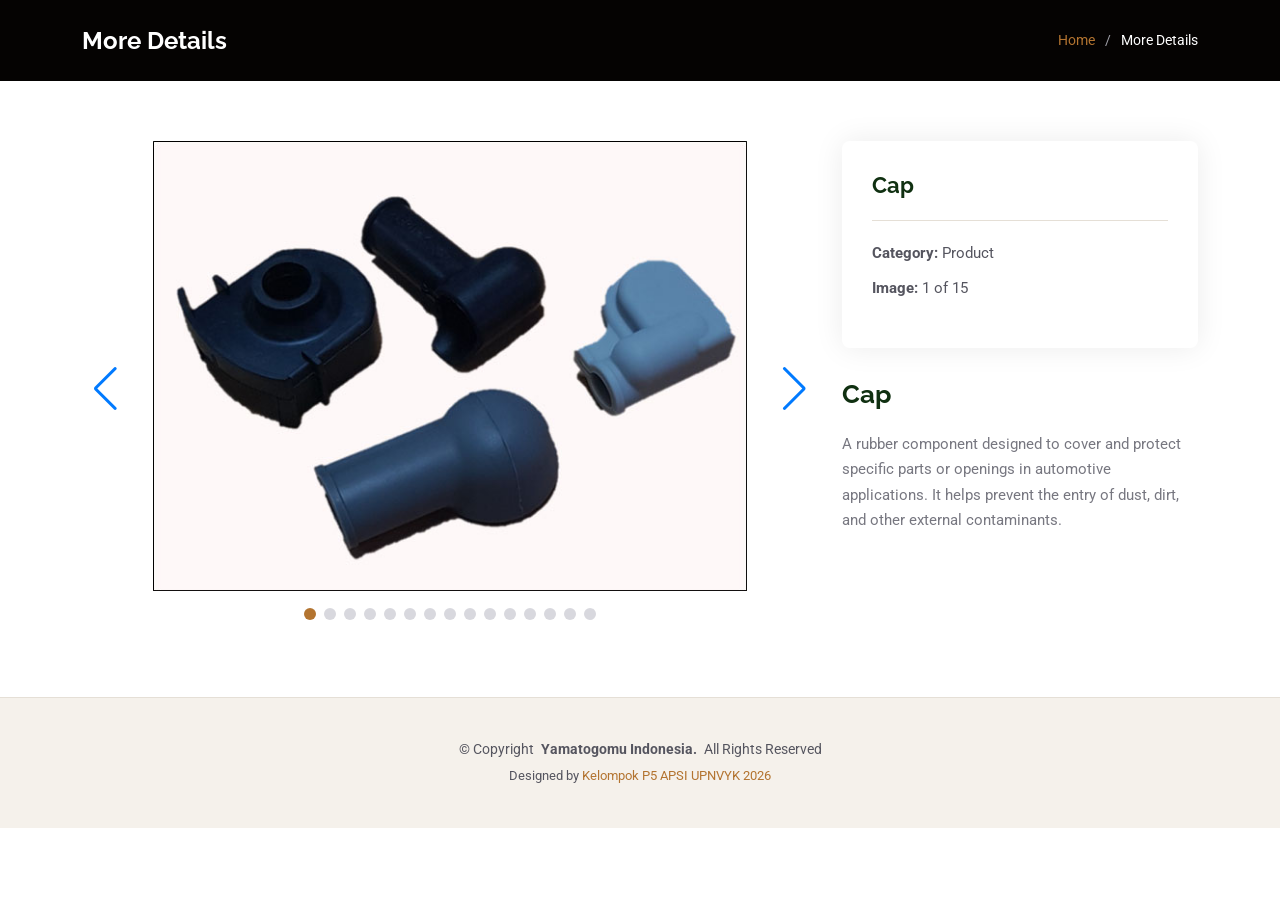
<file: portfolio-details.html>
<!DOCTYPE html>
<html lang="en">

<head>
  <meta charset="utf-8">
  <meta content="width=device-width, initial-scale=1.0" name="viewport">
  <title>More Details - iPortfolio Bootstrap Template</title>
  <meta content="" name="description">
  <meta content="" name="keywords">

  <!-- Favicons -->
  <link href="assets/img/favicon.png" rel="icon">
  <link href="assets/img/apple-touch-icon.png" rel="apple-touch-icon">

  <!-- Fonts -->
  <link href="https://fonts.googleapis.com" rel="preconnect">
  <link href="https://fonts.gstatic.com" rel="preconnect" crossorigin>
  <link href="https://fonts.googleapis.com/css2?family=Roboto:ital,wght@0,100;0,300;0,400;0,500;0,700;0,900;1,100;1,300;1,400;1,500;1,700;1,900&family=Poppins:ital,wght@0,100;0,200;0,300;0,400;0,500;0,600;0,700;0,800;0,900;1,100;1,200;1,300;1,400;1,500;1,600;1,700;1,800;1,900&family=Raleway:ital,wght@0,100;0,200;0,300;0,400;0,500;0,600;0,700;0,800;0,900;1,100;1,200;1,300;1,400;1,500;1,600;1,700;1,800;1,900&display=swap" rel="stylesheet">

  <!-- Vendor CSS Files -->
  <link href="assets/vendor/bootstrap/css/bootstrap.min.css" rel="stylesheet">
  <link href="assets/vendor/bootstrap-icons/bootstrap-icons.css" rel="stylesheet">
  <link href="assets/vendor/aos/aos.css" rel="stylesheet">
  <link href="assets/vendor/glightbox/css/glightbox.min.css" rel="stylesheet">
  <link href="assets/vendor/swiper/swiper-bundle.min.css" rel="stylesheet">

  <!-- Main CSS File -->
  <link href="assets/css/main.css" rel="stylesheet">

  <!-- =======================================================
  * Template Name: iPortfolio
  * Template URL: https://bootstrapmade.com/iportfolio-bootstrap-portfolio-websites-template/
  * Updated: Jun 29 2024 with Bootstrap v5.3.3
  * Author: BootstrapMade.com
  * License: https://bootstrapmade.com/license/
  ======================================================== -->
</head>

<body class="portfolio-details-page">

  <main class="main">

    <!-- Page Title -->
    <div class="page-title dark-background">
      <div class="container d-lg-flex justify-content-between align-items-center">
        <h1 class="mb-2 mb-lg-0">More Details</h1>
        <nav class="breadcrumbs">
          <ol>
            <li><a href="index.html">Home</a></li>
            <li class="current">More Details</li>
          </ol>
        </nav>
      </div>
    </div><!-- End Page Title -->

    <!-- More Details Section -->
    <section id="portfolio-details" class="portfolio-details section">

      <div class="container" data-aos="fade-up" data-aos-delay="100">

        
<div class="row gy-4">

  <!-- Image Slider -->
  <div class="col-lg-8">
    <div class="portfolio-details-slider swiper init-swiper">

      <script type="application/json" class="swiper-config">
        {
          "loop": true,
          "speed": 600,
          "slidesPerView": 1,
          "pagination": {
            "el": ".swiper-pagination",
            "type": "bullets",
            "clickable": true
          },
          "navigation": {
            "nextEl": ".swiper-button-next",
            "prevEl": ".swiper-button-prev"
          }
        }
      </script>

      <div class="swiper-wrapper align-items-center">

        <div class="swiper-slide">
          <img src="assets/img/yamatogomu/cap.jpg" alt="Detail 1">
        </div>

        <div class="swiper-slide">
          <img src="assets/img/yamatogomu/bush.jpg" alt="Detail 2">
        </div>

        <div class="swiper-slide">
          <img src="assets/img/yamatogomu/silicone.png" alt="Detail 3">
        </div>

        <div class="swiper-slide">
          <img src="assets/img/yamatogomu/sheet.JPG" alt="Detail 1">
        </div>

        <div class="swiper-slide">
          <img src="assets/img/yamatogomu/produk.png" alt="Detail 2">
        </div>

        <div class="swiper-slide">
          <img src="assets/img/yamatogomu/seal.jpg" alt="Detail 3">
        </div>

        <div class="swiper-slide">
          <img src="assets/img/yamatogomu/compound.JPG" alt="Detail 1">
        </div>

        <div class="swiper-slide">
          <img src="assets/img/yamatogomu/compoundPacking.jpg" alt="Detail 2">
        </div>

        <div class="swiper-slide">
          <img src="assets/img/yamatogomu/compoundrib.jpg" alt="Detail 3">
        </div>

        <div class="swiper-slide">
          <img src="assets/img/yamatogomu/molding.jpg" alt="Detail 1">
        </div>

        <div class="swiper-slide">
          <img src="assets/img/yamatogomu/mixingmc.jpg" alt="Detail 2">
        </div>

        <div class="swiper-slide">
          <img src="assets/img/yamatogomu/quality.jpg" alt="Detail 3">
        </div>

        <div class="swiper-slide">
          <img src="assets/img/yamatogomu/auiatf.jpeg" alt="Detail 1">
        </div>

        <div class="swiper-slide">
          <img src="assets/img/yamatogomu/mcu.jpeg" alt="Detail 2">
        </div>

        <div class="swiper-slide">
          <img src="assets/img/yamatogomu/famget.JPG" alt="Detail 3">
        </div>

      </div>

      <div class="swiper-button-prev"></div>
      <div class="swiper-button-next"></div>
      <div class="swiper-pagination"></div>

    </div>
  </div>

  <!-- Information -->
  <div class="col-lg-4">

    <div class="portfolio-info">
      <h3 id="detail-title">Nama Detail 1</h3>
      <ul>
        <li><strong>Category:</strong>
          <span id="detail-category">Kategori 1</span>
        </li>
        <li><strong>Image:</strong>
          <span id="detail-number">1 of 15</span>
        </li>
      </ul>
    </div>

    <div class="portfolio-description">
      <h2 id="detail-heading">Nama Detail 1</h2>
      <p id="detail-description">
        Deskripsi lengkap untuk foto pertama.
      </p>
    </div>

  </div>

</div>

    </section><!-- /More Details Section -->

  </main>

  <footer id="footer" class="footer position-relative light-background">

    <div class="container">
      <div class="copyright text-center ">
        <p>© <span>Copyright</span> <strong class="px-1 sitename">Yamatogomu Indonesia.</strong> <span>All Rights Reserved</span></p>
      </div>
      <div class="credits">
        <!-- All the links in the footer should remain intact. -->
        <!-- You can delete the links only if you've purchased the pro version. -->
        <!-- Licensing information: https://bootstrapmade.com/license/ -->
        <!-- Purchase the pro version with working PHP/AJAX contact form: [buy-url] -->
        Designed by <a href="https://drive.google.com/file/d/1KtH_M3xXVa4kvYHDziP4cWGYQkrOi0k0/view?usp=sharing">Kelompok P5 APSI UPNVYK 2026</a> 
      </div>
    </div>

  </footer>

  <!-- Scroll Top -->
  <a href="#" id="scroll-top" class="scroll-top d-flex align-items-center justify-content-center"><i class="bi bi-arrow-up-short"></i></a>

  <!-- Preloader -->
  <div id="preloader"></div>

  <!-- Vendor JS Files -->
  <script src="assets/vendor/bootstrap/js/bootstrap.bundle.min.js"></script>
  <script src="assets/vendor/php-email-form/validate.js"></script>
  <script src="assets/vendor/aos/aos.js"></script>
  <script src="assets/vendor/typed.js/typed.umd.js"></script>
  <script src="assets/vendor/purecounter/purecounter_vanilla.js"></script>
  <script src="assets/vendor/waypoints/noframework.waypoints.js"></script>
  <script src="assets/vendor/glightbox/js/glightbox.min.js"></script>
  <script src="assets/vendor/imagesloaded/imagesloaded.pkgd.min.js"></script>
  <script src="assets/vendor/isotope-layout/isotope.pkgd.min.js"></script>
  <script src="assets/vendor/swiper/swiper-bundle.min.js"></script>

  <!-- Main JS File -->
  <script src="assets/js/main.js"></script>

  

<script>
  const detailData = [
    {
      title: "Cap",
      category: "Product",
      description: "A rubber component designed to cover and protect specific parts or openings in automotive applications. It helps prevent the entry of dust, dirt, and other external contaminants."
    },
    {
      title: "Bush",
      category: "Product",
      description: "A rubber component used to absorb vibration and reduce noise between connected automotive parts. It helps improve comfort and minimize direct contact between components."
    },
    {
      title: "Cover Connector",
      category: "Product",
      description: "A rubber-based protective component designed to cover connector areas. It helps protect connections from dust, moisture, and external interference."
    },
    {
      title: "Compound Sheet",
      category: "Product",
      description: "A sheet-shaped rubber material produced from a rubber compound. It serves as a material form that can be further processed into various rubber components according to production requirements."
    },
    {
      title: "All Products",
      category: "Product",
      description: "A collection of rubber components manufactured by PT Yamatogomu Indonesia for automotive applications. These products are developed to support different component functions and customer requirements."
    },
    {
      title: "Seal",
      category: "Product",
      description: "A rubber component designed to help prevent leakage between connected parts. It provides a sealing function and helps protect internal components from external contaminants."
    },
    {
      title: "Compound",
      category: "Product",
      description: "A ribbon-shaped rubber compound material prepared for further manufacturing processes. Its form allows the material to be handled and processed according to production needs."
    },
    {
      title: "Compound Sheet Packaging",
      category: "Product",
      description: "A packaging process for rubber compound sheets to maintain product condition during storage and handling. Proper packaging also helps protect the material before it is delivered or used in the next production stage."
    },
    {
      title: "Compound Ribbon Packaging",
      category: "Product",
      description: "A packaging process for rubber compound ribbons to keep the material organized and protected. It supports material handling, storage, and preparation for subsequent manufacturing processes."
    },
    {
      title: "Molding Machine",
      category: "Facility",
      description: "Molding machines are used to shape rubber materials into specific product forms through a controlled molding process. This equipment helps produce rubber components with the required dimensions and shapes for automotive applications."
    },
    {
      title: "Mixing Machine",
      category: "Facility",
      description: "Mixing machines are used to blend raw rubber with various ingredients to produce a uniform rubber compound. This process helps prepare the material before it proceeds to the next manufacturing stage."
    },
    {
      title: "Equipment",
      category: "Facility",
      description: "Various production equipment supports the rubber manufacturing process, from material preparation to product inspection. Each piece of equipment contributes to maintaining production efficiency and product quality."
    },
    {
      title: "Audit IATF",
      category: "Activity",
      description: "An audit activity conducted to evaluate the implementation of the IATF 16949 Quality Management System. It helps ensure that manufacturing processes meet automotive industry quality requirements and support continuous improvement."
    },
    {
      title: "Inhouse Activity",
      category: "Activity",
      description: "An internal company activity that encourages employee engagement, teamwork, and communication. It provides opportunities for employees to strengthen collaboration and build a positive working environment."
    },
    {
      title: "Family Gathering",
      category: "Activity",
      description: "A company gathering that brings employees and their families together in a relaxed and enjoyable environment. This activity aims to strengthen relationships, create memorable experiences, and build a stronger sense of belonging within the company."
    }
  ];

 
window.addEventListener("load", function () {

    // Mengambil elemen slider
    const sliderElement = document.querySelector(
        ".portfolio-details-slider"
    );

    if (!sliderElement || !sliderElement.swiper) {
        console.error("Swiper belum berhasil diinisialisasi.");
        return;
    }

    // Mengambil Swiper
    const swiper = sliderElement.swiper;

    // Mengambil ID dari URL
    const params = new URLSearchParams(window.location.search);
    const selectedId = Number(params.get("id") || 0);

    // Memastikan ID sesuai dengan jumlah data
    const initialIndex =
        selectedId >= 0 && selectedId < detailData.length
            ? selectedId
            : 0;

    // Menampilkan gambar sesuai ID yang diklik
    swiper.slideToLoop(initialIndex, 0);

    // Memperbarui informasi detail
    function updateDetail() {

        const index = swiper.realIndex;
        const detail = detailData[index];

        if (!detail) return;

        document.getElementById("detail-title").textContent =
            detail.title;

        document.getElementById("detail-category").textContent =
            detail.category;

        document.getElementById("detail-number").textContent =
            (index + 1) + " of " + detailData.length;

        document.getElementById("detail-heading").textContent =
            detail.title;

        document.getElementById("detail-description").textContent =
            detail.description;
    }

    // Memperbarui informasi ketika gambar slider berubah
    swiper.on("slideChange", updateDetail);

    // Menampilkan informasi awal
    updateDetail();

});
</script>
</body>
</html>
</file>
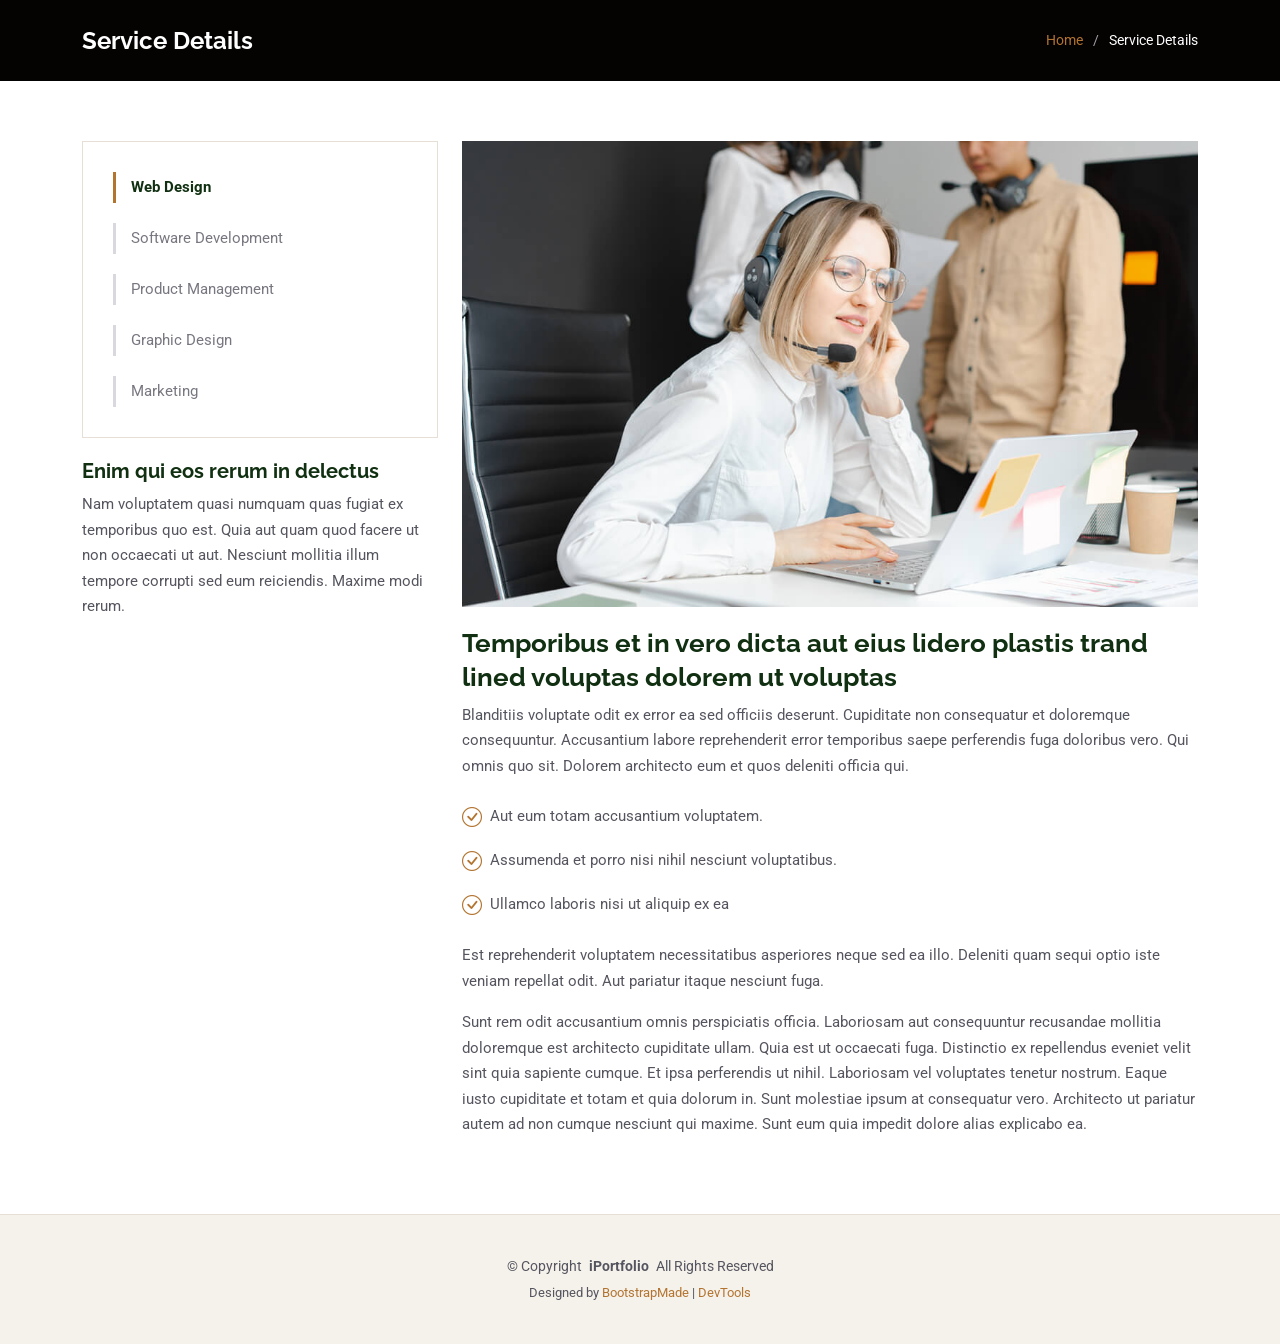
<file: service-details.html>
<!DOCTYPE html>
<html lang="en">

<head>
  <meta charset="utf-8">
  <meta content="width=device-width, initial-scale=1.0" name="viewport">
  <title>Service Details - iPortfolio Bootstrap Template</title>
  <meta content="" name="description">
  <meta content="" name="keywords">

  <!-- Favicons -->
  <link href="assets/img/favicon.png" rel="icon">
  <link href="assets/img/apple-touch-icon.png" rel="apple-touch-icon">

  <!-- Fonts -->
  <link href="https://fonts.googleapis.com" rel="preconnect">
  <link href="https://fonts.gstatic.com" rel="preconnect" crossorigin>
  <link href="https://fonts.googleapis.com/css2?family=Roboto:ital,wght@0,100;0,300;0,400;0,500;0,700;0,900;1,100;1,300;1,400;1,500;1,700;1,900&family=Poppins:ital,wght@0,100;0,200;0,300;0,400;0,500;0,600;0,700;0,800;0,900;1,100;1,200;1,300;1,400;1,500;1,600;1,700;1,800;1,900&family=Raleway:ital,wght@0,100;0,200;0,300;0,400;0,500;0,600;0,700;0,800;0,900;1,100;1,200;1,300;1,400;1,500;1,600;1,700;1,800;1,900&display=swap" rel="stylesheet">

  <!-- Vendor CSS Files -->
  <link href="assets/vendor/bootstrap/css/bootstrap.min.css" rel="stylesheet">
  <link href="assets/vendor/bootstrap-icons/bootstrap-icons.css" rel="stylesheet">
  <link href="assets/vendor/aos/aos.css" rel="stylesheet">
  <link href="assets/vendor/glightbox/css/glightbox.min.css" rel="stylesheet">
  <link href="assets/vendor/swiper/swiper-bundle.min.css" rel="stylesheet">

  <!-- Main CSS File -->
  <link href="assets/css/main.css" rel="stylesheet">

  <!-- =======================================================
  * Template Name: iPortfolio
  * Template URL: https://bootstrapmade.com/iportfolio-bootstrap-portfolio-websites-template/
  * Updated: Jun 29 2024 with Bootstrap v5.3.3
  * Author: BootstrapMade.com
  * License: https://bootstrapmade.com/license/
  ======================================================== -->
</head>

<body class="service-details-page">

  <header id="header" class="header dark-background d-flex flex-column">
    <i class="header-toggle d-xl-none bi bi-list"></i>

    <div class="profile-img">
      <img src="assets/img/my-profile-img.jpg" alt="" class="img-fluid rounded-circle">
    </div>

    <a href="index.html" class="logo d-flex align-items-center justify-content-center">
      <!-- Uncomment the line below if you also wish to use an image logo -->
      <!-- <img src="assets/img/logo.png" alt=""> -->
      <h1 class="sitename">Alex Smith</h1>
    </a>

    <div class="social-links text-center">
      <a href="#" class="twitter"><i class="bi bi-twitter-x"></i></a>
      <a href="#" class="facebook"><i class="bi bi-facebook"></i></a>
      <a href="#" class="instagram"><i class="bi bi-instagram"></i></a>
      <a href="#" class="google-plus"><i class="bi bi-skype"></i></a>
      <a href="#" class="linkedin"><i class="bi bi-linkedin"></i></a>
    </div>

    <nav id="navmenu" class="navmenu">
      <ul>
        <li><a href="#hero"><i class="bi bi-house navicon"></i>Home</a></li>
        <li><a href="#about"><i class="bi bi-person navicon"></i> About</a></li>
        <li><a href="#resume"><i class="bi bi-file-earmark-text navicon"></i> Resume</a></li>
        <li><a href="#portfolio"><i class="bi bi-images navicon"></i> Portfolio</a></li>
        <li><a href="#services"><i class="bi bi-hdd-stack navicon"></i> Services</a></li>
        <li class="dropdown"><a href="#"><i class="bi bi-menu-button navicon"></i> <span>Dropdown</span> <i class="bi bi-chevron-down toggle-dropdown"></i></a>
          <ul>
            <li><a href="#">Dropdown 1</a></li>
            <li class="dropdown"><a href="#"><span>Deep Dropdown</span> <i class="bi bi-chevron-down toggle-dropdown"></i></a>
              <ul>
                <li><a href="#">Deep Dropdown 1</a></li>
                <li><a href="#">Deep Dropdown 2</a></li>
                <li><a href="#">Deep Dropdown 3</a></li>
                <li><a href="#">Deep Dropdown 4</a></li>
                <li><a href="#">Deep Dropdown 5</a></li>
              </ul>
            </li>
            <li><a href="#">Dropdown 2</a></li>
            <li><a href="#">Dropdown 3</a></li>
            <li><a href="#">Dropdown 4</a></li>
          </ul>
        </li>
        <li><a href="#contact"><i class="bi bi-envelope navicon"></i> Contact</a></li>
      </ul>
    </nav>

  </header>

  <main class="main">

    <!-- Page Title -->
    <div class="page-title dark-background">
      <div class="container d-lg-flex justify-content-between align-items-center">
        <h1 class="mb-2 mb-lg-0">Service Details</h1>
        <nav class="breadcrumbs">
          <ol>
            <li><a href="index.html">Home</a></li>
            <li class="current">Service Details</li>
          </ol>
        </nav>
      </div>
    </div><!-- End Page Title -->

    <!-- Service Details Section -->
    <section id="service-details" class="service-details section">

      <div class="container">

        <div class="row gy-4">

          <div class="col-lg-4" data-aos="fade-up" data-aos-delay="100">
            <div class="services-list">
              <a href="#" class="active">Web Design</a>
              <a href="#">Software Development</a>
              <a href="#">Product Management</a>
              <a href="#">Graphic Design</a>
              <a href="#">Marketing</a>
            </div>

            <h4>Enim qui eos rerum in delectus</h4>
            <p>Nam voluptatem quasi numquam quas fugiat ex temporibus quo est. Quia aut quam quod facere ut non occaecati ut aut. Nesciunt mollitia illum tempore corrupti sed eum reiciendis. Maxime modi rerum.</p>
          </div>

          <div class="col-lg-8" data-aos="fade-up" data-aos-delay="200">
            <img src="assets/img/services.jpg" alt="" class="img-fluid services-img">
            <h3>Temporibus et in vero dicta aut eius lidero plastis trand lined voluptas dolorem ut voluptas</h3>
            <p>
              Blanditiis voluptate odit ex error ea sed officiis deserunt. Cupiditate non consequatur et doloremque consequuntur. Accusantium labore reprehenderit error temporibus saepe perferendis fuga doloribus vero. Qui omnis quo sit. Dolorem architecto eum et quos deleniti officia qui.
            </p>
            <ul>
              <li><i class="bi bi-check-circle"></i> <span>Aut eum totam accusantium voluptatem.</span></li>
              <li><i class="bi bi-check-circle"></i> <span>Assumenda et porro nisi nihil nesciunt voluptatibus.</span></li>
              <li><i class="bi bi-check-circle"></i> <span>Ullamco laboris nisi ut aliquip ex ea</span></li>
            </ul>
            <p>
              Est reprehenderit voluptatem necessitatibus asperiores neque sed ea illo. Deleniti quam sequi optio iste veniam repellat odit. Aut pariatur itaque nesciunt fuga.
            </p>
            <p>
              Sunt rem odit accusantium omnis perspiciatis officia. Laboriosam aut consequuntur recusandae mollitia doloremque est architecto cupiditate ullam. Quia est ut occaecati fuga. Distinctio ex repellendus eveniet velit sint quia sapiente cumque. Et ipsa perferendis ut nihil. Laboriosam vel voluptates tenetur nostrum. Eaque iusto cupiditate et totam et quia dolorum in. Sunt molestiae ipsum at consequatur vero. Architecto ut pariatur autem ad non cumque nesciunt qui maxime. Sunt eum quia impedit dolore alias explicabo ea.
            </p>
          </div>

        </div>

      </div>

    </section><!-- /Service Details Section -->

  </main>

  <footer id="footer" class="footer position-relative light-background">

    <div class="container">
      <div class="copyright text-center ">
        <p>© <span>Copyright</span> <strong class="px-1 sitename">iPortfolio</strong> <span>All Rights Reserved</span></p>
      </div>
      <div class="credits">
        <!-- All the links in the footer should remain intact. -->
        <!-- You can delete the links only if you've purchased the pro version. -->
        <!-- Licensing information: https://bootstrapmade.com/license/ -->
        <!-- Purchase the pro version with working PHP/AJAX contact form: [buy-url] -->
        Designed by <a href="https://bootstrapmade.com/">BootstrapMade</a> | <a href="https://bootstrapmade.com/tools/">DevTools</a>
      </div>
    </div>

  </footer>

  <!-- Scroll Top -->
  <a href="#" id="scroll-top" class="scroll-top d-flex align-items-center justify-content-center"><i class="bi bi-arrow-up-short"></i></a>

  <!-- Preloader -->
  <div id="preloader"></div>

  <!-- Vendor JS Files -->
  <script src="assets/vendor/bootstrap/js/bootstrap.bundle.min.js"></script>
  <script src="assets/vendor/php-email-form/validate.js"></script>
  <script src="assets/vendor/aos/aos.js"></script>
  <script src="assets/vendor/typed.js/typed.umd.js"></script>
  <script src="assets/vendor/purecounter/purecounter_vanilla.js"></script>
  <script src="assets/vendor/waypoints/noframework.waypoints.js"></script>
  <script src="assets/vendor/glightbox/js/glightbox.min.js"></script>
  <script src="assets/vendor/imagesloaded/imagesloaded.pkgd.min.js"></script>
  <script src="assets/vendor/isotope-layout/isotope.pkgd.min.js"></script>
  <script src="assets/vendor/swiper/swiper-bundle.min.js"></script>

  <!-- Main JS File -->
  <script src="assets/js/main.js"></script>

</body>

</html>
</file>
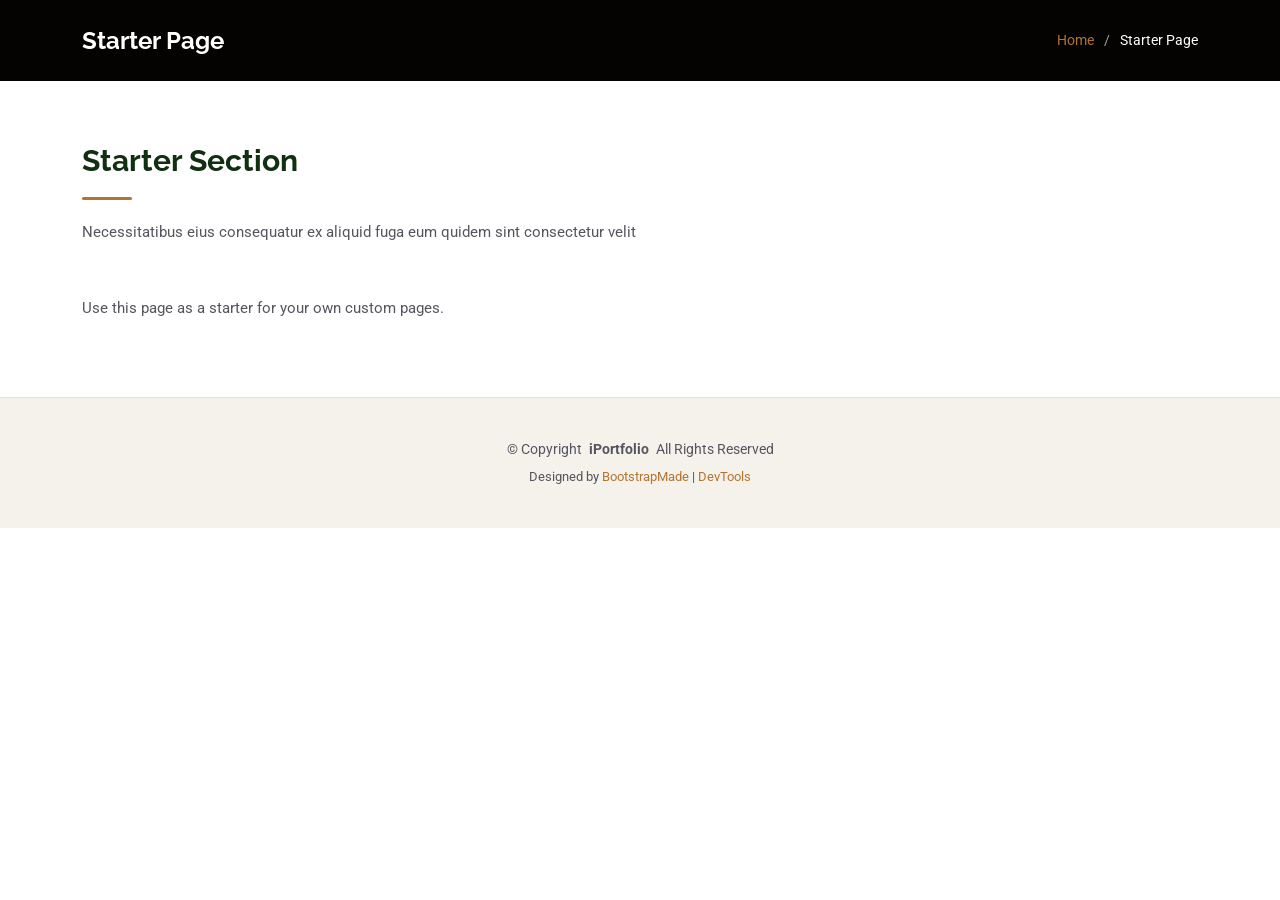
<file: starter-page.html>
<!DOCTYPE html>
<html lang="en">

<head>
  <meta charset="utf-8">
  <meta content="width=device-width, initial-scale=1.0" name="viewport">
  <title>Starter Page - iPortfolio Bootstrap Template</title>
  <meta content="" name="description">
  <meta content="" name="keywords">

  <!-- Favicons -->
  <link href="assets/img/favicon.png" rel="icon">
  <link href="assets/img/apple-touch-icon.png" rel="apple-touch-icon">

  <!-- Fonts -->
  <link href="https://fonts.googleapis.com" rel="preconnect">
  <link href="https://fonts.gstatic.com" rel="preconnect" crossorigin>
  <link href="https://fonts.googleapis.com/css2?family=Roboto:ital,wght@0,100;0,300;0,400;0,500;0,700;0,900;1,100;1,300;1,400;1,500;1,700;1,900&family=Poppins:ital,wght@0,100;0,200;0,300;0,400;0,500;0,600;0,700;0,800;0,900;1,100;1,200;1,300;1,400;1,500;1,600;1,700;1,800;1,900&family=Raleway:ital,wght@0,100;0,200;0,300;0,400;0,500;0,600;0,700;0,800;0,900;1,100;1,200;1,300;1,400;1,500;1,600;1,700;1,800;1,900&display=swap" rel="stylesheet">

  <!-- Vendor CSS Files -->
  <link href="assets/vendor/bootstrap/css/bootstrap.min.css" rel="stylesheet">
  <link href="assets/vendor/bootstrap-icons/bootstrap-icons.css" rel="stylesheet">
  <link href="assets/vendor/aos/aos.css" rel="stylesheet">
  <link href="assets/vendor/glightbox/css/glightbox.min.css" rel="stylesheet">
  <link href="assets/vendor/swiper/swiper-bundle.min.css" rel="stylesheet">

  <!-- Main CSS File -->
  <link href="assets/css/main.css" rel="stylesheet">

  <!-- =======================================================
  * Template Name: iPortfolio
  * Template URL: https://bootstrapmade.com/iportfolio-bootstrap-portfolio-websites-template/
  * Updated: Jun 29 2024 with Bootstrap v5.3.3
  * Author: BootstrapMade.com
  * License: https://bootstrapmade.com/license/
  ======================================================== -->
</head>

<body class="starter-page-page">

  <header id="header" class="header dark-background d-flex flex-column">
    <i class="header-toggle d-xl-none bi bi-list"></i>

    <div class="profile-img">
      <img src="assets/img/my-profile-img.jpg" alt="" class="img-fluid rounded-circle">
    </div>

    <a href="index.html" class="logo d-flex align-items-center justify-content-center">
      <!-- Uncomment the line below if you also wish to use an image logo -->
      <!-- <img src="assets/img/logo.png" alt=""> -->
      <h1 class="sitename">Alex Smith</h1>
    </a>

    <div class="social-links text-center">
      <a href="#" class="twitter"><i class="bi bi-twitter-x"></i></a>
      <a href="#" class="facebook"><i class="bi bi-facebook"></i></a>
      <a href="#" class="instagram"><i class="bi bi-instagram"></i></a>
      <a href="#" class="google-plus"><i class="bi bi-skype"></i></a>
      <a href="#" class="linkedin"><i class="bi bi-linkedin"></i></a>
    </div>

    <nav id="navmenu" class="navmenu">
      <ul>
        <li><a href="#hero"><i class="bi bi-house navicon"></i>Home</a></li>
        <li><a href="#about"><i class="bi bi-person navicon"></i> About</a></li>
        <li><a href="#resume"><i class="bi bi-file-earmark-text navicon"></i> Resume</a></li>
        <li><a href="#portfolio"><i class="bi bi-images navicon"></i> Portfolio</a></li>
        <li><a href="#services"><i class="bi bi-hdd-stack navicon"></i> Services</a></li>
        <li class="dropdown"><a href="#"><i class="bi bi-menu-button navicon"></i> <span>Dropdown</span> <i class="bi bi-chevron-down toggle-dropdown"></i></a>
          <ul>
            <li><a href="#">Dropdown 1</a></li>
            <li class="dropdown"><a href="#"><span>Deep Dropdown</span> <i class="bi bi-chevron-down toggle-dropdown"></i></a>
              <ul>
                <li><a href="#">Deep Dropdown 1</a></li>
                <li><a href="#">Deep Dropdown 2</a></li>
                <li><a href="#">Deep Dropdown 3</a></li>
                <li><a href="#">Deep Dropdown 4</a></li>
                <li><a href="#">Deep Dropdown 5</a></li>
              </ul>
            </li>
            <li><a href="#">Dropdown 2</a></li>
            <li><a href="#">Dropdown 3</a></li>
            <li><a href="#">Dropdown 4</a></li>
          </ul>
        </li>
        <li><a href="#contact"><i class="bi bi-envelope navicon"></i> Contact</a></li>
      </ul>
    </nav>

  </header>

  <main class="main">

    <!-- Page Title -->
    <div class="page-title dark-background">
      <div class="container d-lg-flex justify-content-between align-items-center">
        <h1 class="mb-2 mb-lg-0">Starter Page</h1>
        <nav class="breadcrumbs">
          <ol>
            <li><a href="index.html">Home</a></li>
            <li class="current">Starter Page</li>
          </ol>
        </nav>
      </div>
    </div><!-- End Page Title -->

    <!-- Starter Section Section -->
    <section id="starter-section" class="starter-section section">

      <!-- Section Title -->
      <div class="container section-title" data-aos="fade-up">
        <h2>Starter Section</h2>
        <p>Necessitatibus eius consequatur ex aliquid fuga eum quidem sint consectetur velit</p>
      </div><!-- End Section Title -->

      <div class="container" data-aos="fade-up">
        <p>Use this page as a starter for your own custom pages.</p>
      </div>

    </section><!-- /Starter Section Section -->

  </main>

  <footer id="footer" class="footer position-relative light-background">

    <div class="container">
      <div class="copyright text-center ">
        <p>© <span>Copyright</span> <strong class="px-1 sitename">iPortfolio</strong> <span>All Rights Reserved</span></p>
      </div>
      <div class="credits">
        <!-- All the links in the footer should remain intact. -->
        <!-- You can delete the links only if you've purchased the pro version. -->
        <!-- Licensing information: https://bootstrapmade.com/license/ -->
        <!-- Purchase the pro version with working PHP/AJAX contact form: [buy-url] -->
        Designed by <a href="https://bootstrapmade.com/">BootstrapMade</a> | <a href="https://bootstrapmade.com/tools/">DevTools</a>
      </div>
    </div>

  </footer>

  <!-- Scroll Top -->
  <a href="#" id="scroll-top" class="scroll-top d-flex align-items-center justify-content-center"><i class="bi bi-arrow-up-short"></i></a>

  <!-- Preloader -->
  <div id="preloader"></div>

  <!-- Vendor JS Files -->
  <script src="assets/vendor/bootstrap/js/bootstrap.bundle.min.js"></script>
  <script src="assets/vendor/php-email-form/validate.js"></script>
  <script src="assets/vendor/aos/aos.js"></script>
  <script src="assets/vendor/typed.js/typed.umd.js"></script>
  <script src="assets/vendor/purecounter/purecounter_vanilla.js"></script>
  <script src="assets/vendor/waypoints/noframework.waypoints.js"></script>
  <script src="assets/vendor/glightbox/js/glightbox.min.js"></script>
  <script src="assets/vendor/imagesloaded/imagesloaded.pkgd.min.js"></script>
  <script src="assets/vendor/isotope-layout/isotope.pkgd.min.js"></script>
  <script src="assets/vendor/swiper/swiper-bundle.min.js"></script>

  <!-- Main JS File -->
  <script src="assets/js/main.js"></script>

</body>

</html>
</file>
<file: assets/css/main.css>
/**
* Website Profile - PT Yamatogomu Indonesia
* Based on iPortfolio Bootstrap Template
* Bootstrap v5.3.3
*/

/*--------------------------------------------------------------
# 1. Font & Color Variables
--------------------------------------------------------------*/
:root {
  --default-font: "Roboto", system-ui, -apple-system, "Segoe UI", sans-serif;
  --heading-font: "Raleway", sans-serif;
  --nav-font: "Poppins", sans-serif;

  /* PT Yamatogomu Indonesia color palette */
  --background-color: #ffffff;
  --default-color: #55555f;
  --heading-color: #103011;
  --accent-color: #b37430;
  --surface-color: #f5f1eb;
  --contrast-color: #ffffff;

  --nav-color: #d0d0d0;
  --nav-hover-color: #ffffff;
  --nav-mobile-background-color: #050302;
  --nav-dropdown-background-color: #050302;
  --nav-dropdown-color: #d0d0d0;
  --nav-dropdown-hover-color: #b37430;

  --accent-hover: #a35f17;
  --light-background: #f5f1eb;
  --border-color: #e5dfd6;

  --sidebar-width: 300px;
  --transition: all 0.3s ease;

  scroll-behavior: smooth;
}

/*--------------------------------------------------------------
# 2. Color Presets
--------------------------------------------------------------*/
.light-background {
  --background-color: #f5f1eb;
  --surface-color: #eee7dc;
}

.dark-background {
  --background-color: #050302;
  --default-color: #ffffff;
  --heading-color: #ffffff;
  --surface-color: #103011;
  --contrast-color: #ffffff;
}

/*--------------------------------------------------------------
# 3. General Styling
--------------------------------------------------------------*/
body {
  color: var(--default-color);
  background-color: var(--background-color);
  font-family: var(--default-font);
  font-size: 15px;
  line-height: 1.7;
}

a {
  color: var(--accent-color);
  text-decoration: none;
  transition: var(--transition);
}

a:hover {
  color: var(--accent-hover);
}

h1, h2, h3, h4, h5, h6 {
  color: var(--heading-color);
  font-family: var(--heading-font);
  line-height: 1.3;
}

img {
  max-width: 100%;
}

/*--------------------------------------------------------------
# 4. Header & Sidebar
--------------------------------------------------------------*/
.header {
  position: fixed;
  top: 0;
  left: calc(-1 * var(--sidebar-width));
  bottom: 0;
  width: var(--sidebar-width);
  padding: 0 15px;
  overflow-y: auto;
  z-index: 997;
  color: var(--default-color);
  background-color: var(--background-color);
  border-right: 1px solid var(--border-color);
  transition: var(--transition);
}

.header.header-show {
  left: 0;
}

.header .profile-img img {
  display: block;
  width: 120px;
  margin: 15px auto;
  border: 6px solid rgba(179, 116, 48, 0.22);
  border-radius: 50%;
  object-fit: cover;
}

.header .logo {
  display: flex;
  align-items: center;
  justify-content: center;
  width: 100%;
  line-height: 1.4;
  margin: 0 auto 15px;
  text-align: center;
}

.header .logo img {
  max-height: 32px;
  margin-right: 8px;
}

.header .logo h1 {
  margin: 0;
  color: var(--heading-color);
  font-size: 19px;
  font-weight: 700;
  line-height: 1.5;
  letter-spacing: 0.4px;
  text-align: center;
}

.header .social-links {
  margin: 0 0 20px;
  text-align: center;
}

.header .social-links a {
  display: inline-flex;
  align-items: center;
  justify-content: center;
  width: 40px;
  height: 40px;
  margin: 0 2px;
  color: #ffffff;
  background: #693f12;
  border: 1px solid rgba(255, 255, 255, 0.12);
  border-radius: 50%;
  font-size: 16px;
  transition: var(--transition);
}

.header .social-links a i {
  color: #ffffff;
}

.header .social-links a:hover {
  color: #ffffff;
  background: #b37430;
  border-color: #b37430;
  transform: translateY(-3px);
}

.header .social-links a:hover i {
  color: #ffffff;
}

/*--------------------------------------------------------------
# 5. Sidebar Toggle Button
--------------------------------------------------------------*/
.header .header-toggle {
  position: fixed;
  top: 15px;
  left: 15px;
  right: auto;
  z-index: 9999;
  display: flex;
  align-items: center;
  justify-content: center;
  width: 42px;
  height: 42px;
  color: var(--contrast-color);
  background-color: var(--accent-color);
  border-radius: 50%;
  font-size: 22px;
  cursor: pointer;
  transition: var(--transition);
}

.header .header-toggle:hover {
  background-color: var(--accent-hover);
}

/*--------------------------------------------------------------
# 6. Navigation Menu
--------------------------------------------------------------*/
.mobile-nav-toggle {
  display: none;
}

.navmenu {
  padding: 0;
  z-index: 9997;
}

.navmenu ul {
  padding: 0 0 20px;
  margin: 0;
  list-style: none;
}

.navmenu a,
.navmenu a:focus {
  display: flex;
  align-items: center;
  width: 100%;
  padding: 13px 10px;
  color: var(--nav-color);
  font-family: var(--nav-font);
  font-size: 14px;
  font-weight: 400;
  white-space: nowrap;
  transition: var(--transition);
}

.navmenu a .navicon,
.navmenu a:focus .navicon {
  margin-right: 10px;
  font-size: 19px;
}

.navmenu a .toggle-dropdown,
.navmenu a:focus .toggle-dropdown {
  display: flex;
  align-items: center;
  justify-content: center;
  flex-shrink: 0;
  width: 30px;
  height: 30px;
  margin-left: auto;
  background-color: rgba(179, 116, 48, 0.16);
  border-radius: 50%;
  font-size: 12px;
  line-height: 0;
  transition: var(--transition);
}

.navmenu a .toggle-dropdown:hover {
  color: var(--contrast-color);
  background-color: var(--accent-color);
}

.navmenu a:hover,
.navmenu .active,
.navmenu .active:focus {
  color: var(--nav-hover-color);
}

.navmenu a:hover .navicon,
.navmenu .active .navicon,
.navmenu .active:focus .navicon {
  color: var(--accent-color);
}

.navmenu .active .toggle-dropdown,
.navmenu .active:focus .toggle-dropdown {
  color: var(--contrast-color);
  background-color: var(--accent-color);
  transform: rotate(180deg);
}

.navmenu .dropdown {
  display: block;
}

.navmenu .dropdown a,
.navmenu .dropdown a:focus {
  color: var(--nav-dropdown-color);
}

.navmenu .dropdown a:hover,
.navmenu .dropdown .active,
.navmenu .dropdown .active:focus {
  color: var(--nav-dropdown-hover-color);
}

.navmenu .dropdown ul {
  position: static;
  display: none;
  z-index: 99;
  padding: 5px 10px;
  margin: 5px 10px;
  background-color: var(--nav-dropdown-background-color);
  border: 1px solid rgba(255, 255, 255, 0.08);
  box-shadow: none;
  transition: var(--transition);
}

.navmenu .dropdown ul ul {
  background-color: rgba(255, 255, 255, 0.05);
}

.navmenu .dropdown > .dropdown-active {
  display: block;
}

/*--------------------------------------------------------------
# 7. Footer
--------------------------------------------------------------*/
.footer {
  position: relative;
  padding: 40px 0;
  color: var(--default-color);
  background-color: var(--background-color);
  border-top: 1px solid var(--border-color);
  font-size: 14px;
}

.footer .copyright p {
  margin-bottom: 0;
}

.footer .credits {
  margin-top: 4px;
  font-size: 13px;
  text-align: center;
}

/*--------------------------------------------------------------
# 8. Preloader
--------------------------------------------------------------*/
#preloader {
  position: fixed;
  inset: 0;
  z-index: 999999;
  overflow: hidden;
  background: var(--background-color);
  transition: all 0.6s ease-out;
}

#preloader:before {
  content: "";
  position: fixed;
  top: calc(50% - 30px);
  left: calc(50% - 30px);
  width: 60px;
  height: 60px;
  border: 6px solid var(--accent-color);
  border-top-color: transparent;
  border-bottom-color: transparent;
  border-radius: 50%;
  animation: animate-preloader 1.5s linear infinite;
}

@keyframes animate-preloader {
  0% { transform: rotate(0deg); }
  100% { transform: rotate(360deg); }
}

/*--------------------------------------------------------------
# 9. Scroll Top Button
--------------------------------------------------------------*/
.scroll-top {
  position: fixed;
  right: 15px;
  bottom: -15px;
  z-index: 99999;
  display: flex;
  align-items: center;
  justify-content: center;
  width: 44px;
  height: 44px;
  color: var(--contrast-color);
  background-color: var(--accent-color);
  border-radius: 50%;
  visibility: hidden;
  opacity: 0;
  transition: var(--transition);
}

.scroll-top i {
  color: var(--contrast-color);
  font-size: 24px;
  line-height: 0;
}

.scroll-top:hover {
  background-color: var(--accent-hover);
}

.scroll-top.active {
  bottom: 15px;
  visibility: visible;
  opacity: 1;
}

/*--------------------------------------------------------------
# 10. Page Titles & Breadcrumbs
--------------------------------------------------------------*/
.page-title {
  position: relative;
  padding: 25px 0;
  color: var(--default-color);
  background-color: var(--background-color);
}

.page-title h1 {
  font-size: 24px;
  font-weight: 700;
}

.page-title .breadcrumbs ol {
  display: flex;
  flex-wrap: wrap;
  padding: 0;
  margin: 0;
  list-style: none;
  font-size: 14px;
  font-weight: 400;
}

.page-title .breadcrumbs ol li + li {
  padding-left: 10px;
}

.page-title .breadcrumbs ol li + li::before {
  content: "/";
  display: inline-block;
  padding-right: 10px;
  color: #a0a0a8;
}

/*--------------------------------------------------------------
# 11. Global Sections
--------------------------------------------------------------*/
section,
.section {
  padding: 60px 0;
  overflow: clip;
  color: var(--default-color);
  background-color: var(--background-color);
}

.section-title {
  position: relative;
  padding-bottom: 50px;
}

.section-title h2 {
  position: relative;
  margin-bottom: 20px;
  padding-bottom: 20px;
  font-size: 30px;
  font-weight: 700;
}

.section-title h2::after {
  content: "";
  position: absolute;
  bottom: 0;
  left: 0;
  display: block;
  width: 50px;
  height: 3px;
  background-color: var(--accent-color);
  border-radius: 2px;
}

.section-title p {
  margin-bottom: 0;
}

/*--------------------------------------------------------------
# 12. Hero Section
--------------------------------------------------------------*/
.hero {
  position: relative;
  display: flex;
  align-items: center;
  justify-content: center;
  width: 100%;
  min-height: 100vh;
  padding: 80px 0;
}

.hero img {
  position: absolute;
  inset: 0;
  z-index: 1;
  display: block;
  width: 100%;
  height: 100%;
  object-fit: cover;
}

.hero::before {
  content: "";
  position: absolute;
  inset: 0;
  z-index: 2;
  background: rgba(5, 3, 2, 0.48);
}

.hero .container {
  position: relative;
  z-index: 3;
}

.hero h2 {
  margin: 0;
  color: #ffffff;
  font-size: 64px;
  font-weight: 700;
}

.hero p {
  margin: 5px 0 0;
  color: #ffffff;
  font-size: 26px;
}

.hero p span {
  letter-spacing: 1px;
  border-bottom: 2px solid var(--accent-color);
}

.hero .social-links {
  margin-top: 25px;
}

.hero .social-links a {
  display: inline-block;
  margin-right: 20px;
  color: rgba(255, 255, 255, 0.75);
  font-size: 24px;
  line-height: 1;
  transition: var(--transition);
}

.hero .social-links a:hover {
  color: var(--accent-color);
}

@media (max-width: 768px) {
  .hero h2 { font-size: 36px; }
  .hero p { font-size: 19px; }
}

/*--------------------------------------------------------------
# 13. About Section
--------------------------------------------------------------*/
.about .content h2 {
  font-size: 24px;
  font-weight: 700;
}

.about .content ul {
  padding: 0;
  list-style: none;
}

.about .content ul li {
  display: flex;
  align-items: center;
  margin-bottom: 20px;
}

.about .content ul strong {
  margin-right: 10px;
}

.about .content ul i {
  margin-right: 5px;
  color: var(--accent-color);
  font-size: 16px;
  line-height: 0;
}

/*--------------------------------------------------------------
# 14. Stats Section
--------------------------------------------------------------*/
.stats .stats-item {
  width: 100%;
  padding: 30px;
}

.stats .stats-item i {
  display: block;
  float: left;
  color: var(--accent-color);
  font-size: 44px;
  line-height: 0;
}

.stats .stats-item .purecounter {
  display: block;
  margin-left: 60px;
  color: var(--heading-color);
  font-size: 48px;
  font-weight: 700;
  line-height: 40px;
}

.stats .stats-item p {
  padding: 15px 0 0;
  margin: 0 0 0 60px;
  color: #85858e;
  font-family: var(--heading-font);
  font-size: 14px;
}

/*--------------------------------------------------------------
# 15. Skills Section
--------------------------------------------------------------*/
.skills .progress {
  display: block;
  height: 60px;
  background: none;
  border-radius: 0;
}

.skills .progress .skill {
  display: block;
  padding: 0;
  margin: 0 0 6px;
  color: var(--heading-color);
  font-family: var(--heading-font);
  font-weight: 600;
  text-transform: uppercase;
}

.skills .progress .skill .val {
  float: right;
  font-style: normal;
}

.skills .progress-bar-wrap {
  height: 10px;
  background: #eeeeF1;
}

.skills .progress-bar {
  width: 1px;
  height: 10px;
  background-color: var(--accent-color);
  transition: 0.9s;
}

/*--------------------------------------------------------------
# 16. Resume Section
--------------------------------------------------------------*/
.resume .resume-title {
  margin: 20px 0;
  color: var(--heading-color);
  font-size: 26px;
  font-weight: 700;
}

.resume .resume-item {
  position: relative;
  padding: 0 0 20px 20px;
  margin-top: -2px;
  border-left: 2px solid var(--accent-color);
}

.resume .resume-item h4 {
  margin-bottom: 10px;
  color: #777780;
  font-size: 18px;
  font-weight: 600;
  line-height: 18px;
  text-transform: uppercase;
}

.resume .resume-item h5 {
  display: inline-block;
  padding: 5px 15px;
  margin-bottom: 10px;
  font-size: 16px;
  font-weight: 600;
}

.resume .resume-item ul {
  padding-left: 20px;
}

.resume .resume-item ul li {
  padding-bottom: 10px;
}

.resume .resume-item:last-child {
  padding-bottom: 0;
}

.resume .resume-item::before {
  content: "";
  position: absolute;
  top: 0;
  left: -9px;
  width: 16px;
  height: 16px;
  background: var(--background-color);
  border: 2px solid var(--accent-color);
  border-radius: 50%;
}

/*--------------------------------------------------------------
# 17. Portfolio Section
--------------------------------------------------------------*/
.portfolio .portfolio-filters {
  padding: 0;
  margin: 0 auto 20px;
  list-style: none;
  text-align: center;
}

.portfolio .portfolio-filters li {
  display: inline-block;
  padding: 0;
  margin: 0 10px 10px;
  font-size: 14px;
  font-weight: 400;
  line-height: 1;
  text-transform: uppercase;
  cursor: pointer;
  transition: var(--transition);
}

.portfolio .portfolio-filters li:hover,
.portfolio .portfolio-filters li.filter-active {
  color: var(--accent-color);
}

.portfolio .portfolio-filters li:first-child { margin-left: 0; }
.portfolio .portfolio-filters li:last-child { margin-right: 0; }

@media (max-width: 575px) {
  .portfolio .portfolio-filters li {
    margin: 0 5px 10px;
    font-size: 13px;
  }
}

.portfolio .portfolio-content {
  position: relative;
  overflow: hidden;
}

.portfolio .portfolio-content img {
  transition: 0.3s;
}

.portfolio .portfolio-content .portfolio-info {
  position: absolute;
  inset: 0;
  z-index: 3;
  padding: 15px;
  background: rgba(5, 3, 2, 0.6);
  opacity: 0;
  transition: var(--transition);
}

.portfolio .portfolio-content .portfolio-info h4 {
  display: inline-block;
  padding: 5px 10px;
  color: #ffffff;
  background-color: var(--accent-color);
  font-size: 14px;
  font-weight: 400;
}

.portfolio .portfolio-content .portfolio-info p {
  position: absolute;
  right: 0;
  bottom: 10px;
  left: 0;
  display: inline-block;
  color: rgba(255, 255, 255, 0.85);
  font-size: 16px;
  font-weight: 600;
  text-align: center;
}

.portfolio .portfolio-content .portfolio-info .preview-link,
.portfolio .portfolio-content .portfolio-info .details-link {
  position: absolute;
  top: calc(50% - 14px);
  left: calc(50% - 40px);
  color: #ffffff;
  font-size: 26px;
  line-height: 1.2;
  transition: var(--transition);
}

.portfolio .portfolio-content .portfolio-info .preview-link:hover,
.portfolio .portfolio-content .portfolio-info .details-link:hover {
  color: var(--accent-color);
}

.portfolio .portfolio-content .portfolio-info .details-link {
  left: 50%;
  font-size: 34px;
  line-height: 0;
}

.portfolio .portfolio-content:hover .portfolio-info { opacity: 1; }
.portfolio .portfolio-content:hover img { transform: scale(1.05); }

/*--------------------------------------------------------------
# 18. Services Section
--------------------------------------------------------------*/
.services .service-item {
  position: relative;
}

.services .service-item .icon {
  display: flex;
  align-items: center;
  justify-content: center;
  width: 54px;
  height: 54px;
  margin-right: 20px;
  background: var(--accent-color);
  border: 1px solid var(--accent-color);
  border-radius: 50%;
  transition: var(--transition);
}

.services .service-item .icon i {
  color: var(--contrast-color);
  font-size: 24px;
  line-height: 0;
}

.services .service-item:hover .icon { background: var(--surface-color); }
.services .service-item:hover .icon i { color: var(--accent-color); }

.services .service-item .title {
  margin-bottom: 15px;
  font-size: 18px;
  font-weight: 700;
}

.services .service-item .title a { color: var(--heading-color); }
.services .service-item .title a:hover { color: var(--accent-color); }

.services .service-item .description {
  font-size: 14px;
  line-height: 24px;
}

/*--------------------------------------------------------------
# 19. Testimonials Section
--------------------------------------------------------------*/
.testimonials .testimonials-carousel,
.testimonials .testimonials-slider {
  overflow: hidden;
}

.testimonials .testimonial-item {
  min-height: 320px;
  box-sizing: content-box;
  text-align: center;
}

.testimonials .testimonial-item .testimonial-img {
  width: 90px;
  margin: 0 auto;
  border-radius: 50%;
}

.testimonials .testimonial-item h3 {
  margin: 10px 0 5px;
  font-size: 18px;
  font-weight: 700;
}

.testimonials .testimonial-item h4 {
  margin: 0;
  color: #85858e;
  font-size: 14px;
}

.testimonials .testimonial-item .quote-icon-left,
.testimonials .testimonial-item .quote-icon-right {
  color: rgba(179, 116, 48, 0.6);
  font-size: 26px;
  line-height: 0;
}

.testimonials .testimonial-item .quote-icon-left {
  position: relative;
  left: -5px;
  display: inline-block;
}

.testimonials .testimonial-item .quote-icon-right {
  position: relative;
  top: 10px;
  right: -5px;
  display: inline-block;
  transform: scale(-1, -1);
}

.testimonials .testimonial-item p {
  position: relative;
  padding: 20px;
  margin: 0 15px 35px;
  background-color: var(--surface-color);
  border-radius: 6px;
  box-shadow: 0 2px 15px rgba(0, 0, 0, 0.08);
  font-style: italic;
}

.testimonials .testimonial-item p::after {
  content: "";
  position: absolute;
  bottom: -20px;
  left: calc(50% - 20px);
  width: 0;
  height: 0;
  border-top: 20px solid var(--surface-color);
  border-right: 20px solid transparent;
  border-left: 20px solid transparent;
}

.testimonials .swiper-wrapper { height: auto; }

.testimonials .swiper-pagination {
  position: relative;
  margin-top: 40px;
}

.testimonials .swiper-pagination .swiper-pagination-bullet {
  width: 12px;
  height: 12px;
  background-color: var(--background-color);
  border: 1px solid var(--accent-color);
  opacity: 1;
}

.testimonials .swiper-pagination .swiper-pagination-bullet-active {
  background-color: var(--accent-color);
}

/*--------------------------------------------------------------
# 20. Contact Section
--------------------------------------------------------------*/
.contact .info-wrap {
  padding: 30px;
  background-color: var(--surface-color);
  border-radius: 8px;
  box-shadow: 0 0 20px rgba(0, 0, 0, 0.06);
}

.contact .info-item { margin-bottom: 40px; }

.contact .info-item i {
  display: flex;
  align-items: center;
  justify-content: center;
  width: 44px;
  height: 44px;
  margin-right: 15px;
  color: var(--accent-color);
  background: rgba(179, 116, 48, 0.14);
  border-radius: 50%;
  font-size: 20px;
  transition: var(--transition);
}

.contact .info-item h3 {
  padding: 0;
  margin-bottom: 5px;
  font-size: 18px;
  font-weight: 700;
}

.contact .info-item p {
  padding: 0;
  margin-bottom: 0;
  font-size: 14px;
}

.contact .info-item:hover i {
  color: var(--contrast-color);
  background: var(--accent-color);
}

.contact .php-email-form {
  height: 100%;
  padding: 30px;
  background-color: var(--surface-color);
  border-radius: 8px;
  box-shadow: 0 0 20px rgba(0, 0, 0, 0.06);
}

.contact .php-email-form input[type="text"],
.contact .php-email-form input[type="email"],
.contact .php-email-form textarea {
  padding: 10px 15px;
  color: var(--default-color);
  background-color: #ffffff;
  border: 1px solid var(--border-color);
  border-radius: 5px;
  box-shadow: none;
  font-size: 14px;
}

.contact .php-email-form input[type="text"]:focus,
.contact .php-email-form input[type="email"]:focus,
.contact .php-email-form textarea:focus {
  border-color: var(--accent-color);
}

.contact .php-email-form input[type="text"]::placeholder,
.contact .php-email-form input[type="email"]::placeholder,
.contact .php-email-form textarea::placeholder {
  color: #a0a0a8;
}

.contact .php-email-form button[type="submit"] {
  padding: 10px 30px;
  color: var(--contrast-color);
  background: var(--accent-color);
  border: 0;
  border-radius: 50px;
  transition: var(--transition);
}

.contact .php-email-form button[type="submit"]:hover {
  background: var(--accent-hover);
}

/*--------------------------------------------------------------
# 21. Portfolio Details Section
--------------------------------------------------------------*/
.portfolio-details .portfolio-details-slider img { width: 100%; }

.portfolio-details .portfolio-details-slider .swiper-pagination {
  position: relative;
  margin-top: 20px;
}

.portfolio-details .portfolio-details-slider .swiper-pagination .swiper-pagination-bullet {
  width: 12px;
  height: 12px;
  background-color: #d8d8de;
  opacity: 1;
}

.portfolio-details .portfolio-details-slider .swiper-pagination .swiper-pagination-bullet-active {
  background-color: var(--accent-color);
}

.portfolio-details .portfolio-info {
  padding: 30px;
  border-radius: 8px;
  box-shadow: 0 0 30px rgba(0, 0, 0, 0.08);
}

.portfolio-details .portfolio-info h3 {
  padding-bottom: 20px;
  margin-bottom: 20px;
  border-bottom: 1px solid var(--border-color);
  font-size: 22px;
  font-weight: 700;
}

.portfolio-details .portfolio-info ul {
  padding: 0;
  list-style: none;
  font-size: 15px;
}

.portfolio-details .portfolio-info ul li + li { margin-top: 10px; }

.portfolio-details .portfolio-description { padding-top: 30px; }

.portfolio-details .portfolio-description h2 {
  margin-bottom: 20px;
  font-size: 26px;
  font-weight: 700;
}

.portfolio-details .portfolio-description p {
  padding: 0;
  color: #777780;
}

/*--------------------------------------------------------------
# 22. Service Details Section
--------------------------------------------------------------*/
.service-details .services-list {
  padding: 10px 30px;
  margin-bottom: 20px;
  border: 1px solid var(--border-color);
}

.service-details .services-list a {
  display: block;
  padding: 8px 0 8px 15px;
  margin: 20px 0;
  color: #777780;
  border-left: 3px solid #d8d8de;
  line-height: 1;
  transition: var(--transition);
}

.service-details .services-list a.active {
  color: var(--heading-color);
  border-color: var(--accent-color);
  font-weight: 700;
}

.service-details .services-list a:hover { border-color: var(--accent-color); }
.service-details .services-img { margin-bottom: 20px; }

.service-details h3 {
  font-size: 26px;
  font-weight: 700;
}

.service-details h4 {
  font-size: 20px;
  font-weight: 700;
}

.service-details p { font-size: 15px; }

.service-details ul {
  padding: 0;
  list-style: none;
  font-size: 15px;
}

.service-details ul li {
  display: flex;
  align-items: center;
  padding: 5px 0;
}

.service-details ul i {
  margin-right: 8px;
  color: var(--accent-color);
  font-size: 20px;
}

/*--------------------------------------------------------------
# 23. Custom Layout & Sidebar Behavior
--------------------------------------------------------------*/
main,
#footer {
  transition: margin-left 0.3s ease-in-out;
}

body:has(.header.header-show) main,
body:has(.header.header-show) #footer {
  margin-left: var(--sidebar-width);
}

body:not(:has(.header.header-show)) main,
body:not(:has(.header.header-show)) #footer {
  margin-left: 0;
}

/*--------------------------------------------------------------
# 24. Portfolio Details Page Customization
--------------------------------------------------------------*/
.portfolio-details-page #header {
  display: none !important;
}

.portfolio-details-page main,
.portfolio-details-page #footer {
  margin-left: 0 !important;
}

.portfolio-details-slider {
  width: 100%;
  max-width: 850px;
  margin: 0 auto;
}

.portfolio-details-slider .swiper-slide {
  display: flex;
  align-items: center;
  justify-content: center;
  height: 450px;
}

.portfolio-details-slider .swiper-slide img {
  width: 100%;
  height: 100%;
  object-fit: contain;
}

/*--------------------------------------------------------------
# 25. Responsive Adjustments
--------------------------------------------------------------*/
@media (max-width: 575px) {
  .contact .info-wrap,
  .contact .php-email-form {
    padding: 20px;
  }

  .portfolio-details-slider .swiper-slide {
    height: 280px;
  }
}

@media (max-width: 768px) {
  .hero h2 { font-size: 36px; }
  .hero p { font-size: 19px; }
}

@media (max-width: 1199px) {
  body:has(.header.header-show) main,
  body:has(.header.header-show) #footer {
    margin-left: var(--sidebar-width);
  }

  body:not(:has(.header.header-show)) main,
  body:not(:has(.header.header-show)) #footer {
    margin-left: 0;
  }
}
</file>
